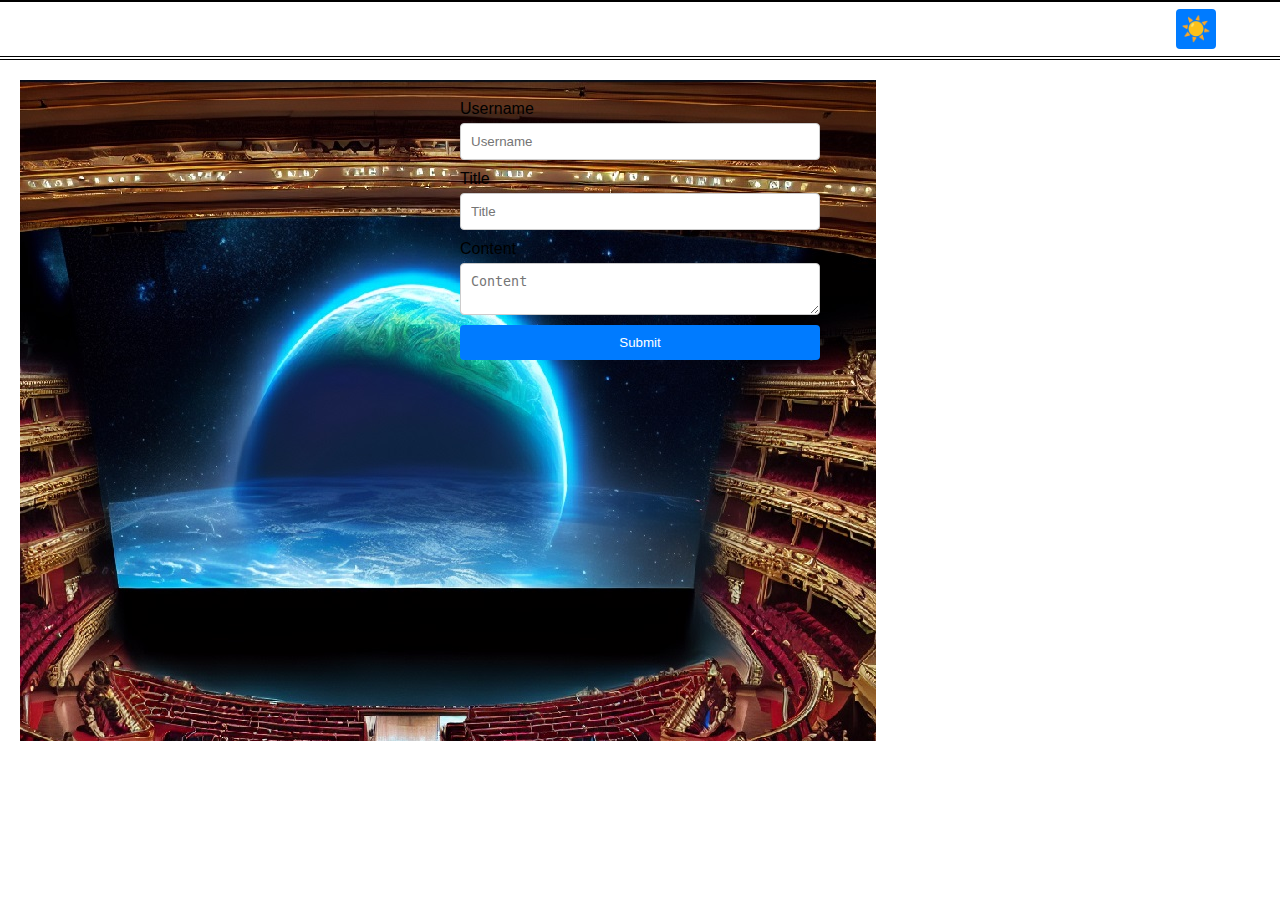
<file: index.html>
<!DOCTYPE html>
<html lang="en">
<head>
    <meta charset="UTF-8">
    <meta name="viewport" content="width=device-width, initial-scale=1.0">
    <title>Landing Page</title>
    <link rel="stylesheet" href="./assets/css/styles.css">
    <link rel="stylesheet" href="./assets/css/form.css">
</head>
<body>
    <header>
        <button class="dark-mode-btn" id="darkModeToggle" title="Toggle Dark Mode"></button>
    </header>
    <main>
        <div class="left-column">
            <img src="./assets/settingdstage.jpg" alt="Setting Stage">
        </div>
        <div class="right-column">
            <form id="blogForm">
                <label for="username">Username</label>
                <input type="text" id="username" name="username" placeholder="Username">
                
                <label for="title">Title</label>
                <input type="text" id="title" name="title" placeholder="Title">
                
                <label for="content">Content</label>
                <textarea id="content" name="content" placeholder="Content"></textarea>
                
                <button type="submit">Submit</button>
                <p id="error" style="display: none;">Please complete the form.</p>
            </form>
        </div>
    </main>
    <script src="./assets/js/logic.js"></script>
    <script src="./assets/js/form.js"></script>
</body>
</html>
</file>
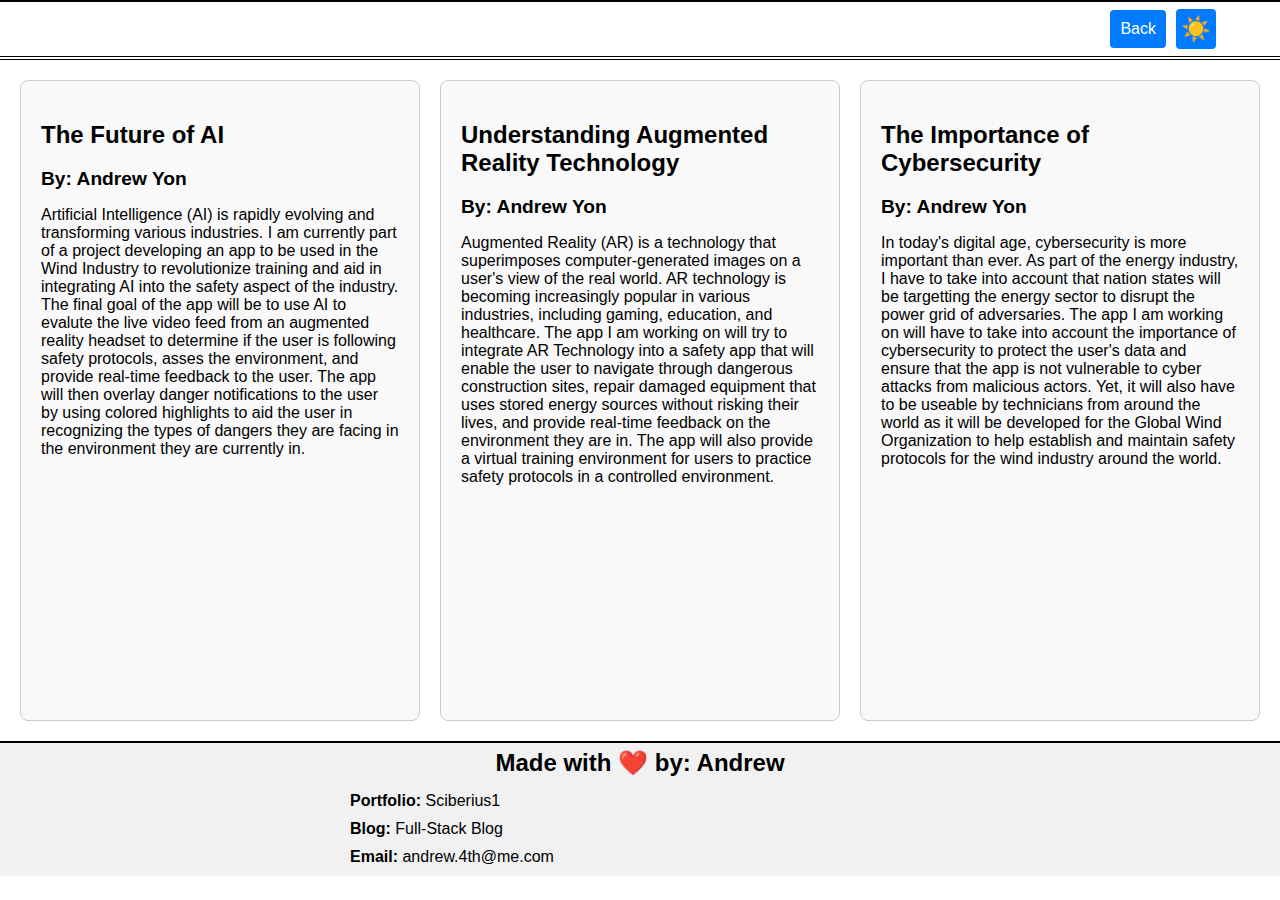
<file: blog.html>
<!DOCTYPE html>
<html lang="en">
<head>
    <meta charset="UTF-8">
    <meta name="viewport" content="width=device-width, initial-scale=1.0">
    <title>Blog Page</title>
    <link rel="stylesheet" href="./assets/css/styles.css">
</head>
<body>
    <header>
        <button class="dark-mode-btn" id="darkModeToggle" title="Toggle Dark Mode"></button>
        <button id="backButton">Back</button>
    </header>
    <main id="blogContent">
        <!-- Blog posts will be inserted here -->
    </main>
    <footer>
        <h2>Made with ❤️ by: Andrew</h2>
        <div class="footer-content">
            <p><strong>Portfolio:</strong> Sciberius1</p>
            <p><strong>Blog:</strong> Full-Stack Blog</p>
            <p><strong>Email:</strong> andrew.4th@me.com</p>
        </div>
    </footer>
    <script src="./assets/js/logic.js"></script>
    <script src="./assets/js/blog.js"></script>
</body>
</html>
</file>
<file: assets/css/styles.css>
body {
    margin: 0;
    font-family: Arial, sans-serif;
    transition: background-color 0.3s, color 0.3s;
}

header {
    position: relative;
    padding: 20px;
    border-bottom: 4px double black;
    border-top: 2px solid black;
    display: flex;
    justify-content: space-between;
    align-items: center;
    min-height: 60px; /* Adjust height as needed */
    width: 100%;
    box-sizing: border-box;
}

header h1 {
    margin: 0;
    padding-left: 10px;
    flex-grow: 1;
}

.dark-mode-btn {
    display: flex;
    justify-content: center;
    align-items: center;
    padding: 10px;
    cursor: pointer;
    border: none;
    width: 40px;
    height: 40px;
    font-size: 24px;
    transition: background 0.3s;
    position: absolute;
    right: 5vw; /* Fixed to 5vw from the right edge of the header */
    background-color: #007BFF; /* Match the color of the back button */
    color: white;
    border-radius: 4px; /* Round off the corners */
}

.dark-mode-btn::before {
    content: '☀️'; /* Sun icon */
}

.dark-mode-btn.dark {
    background-color: #0056b3; /* Match the hover color of the back button */
}

.dark-mode-btn.dark::before {
    content: '🌙'; /* Moon icon */
}

#backButton {
    padding: 10px;
    cursor: pointer;
    border: none;
    background-color: #007BFF;
    color: white;
    border-radius: 4px;
    font-size: 16px;
    transition: background 0.3s;
    position: absolute;
    right: calc(5vw + 50px); /* 10px to the left of the dark mode button */
}

#backButton:hover {
    background-color: #0056b3;
}

main {
    display: grid;
    grid-template-columns: repeat(auto-fill, minmax(300px, 1fr));
    gap: 20px;
    padding: 20px;
    box-sizing: border-box;
    height: calc(100vh - 15vh - 84px); /* Adjust height based on header and footer height */
    overflow-y: auto;
}

.post-card {
    background-color: #f9f9f9;
    border: 1px solid #ccc;
    border-radius: 8px;
    padding: 20px;
    box-sizing: border-box;
    transition: background-color 0.3s, color 0.3s;
}

.post-title {
    font-size: 1.5em;
    margin-bottom: 10px;
}

.post-author {
    font-size: 1.2em;
    margin-bottom: 10px;
}

.post-content {
    font-size: 1em;
}

footer {
    display: flex;
    flex-direction: column;
    align-items: center;
    justify-content: center;
    padding: 20px;
    background-color: #f1f1f1;
    text-align: center;
    border-top: 2px solid black;
    height: 15vh;
    box-sizing: border-box;
}

footer h2 {
    margin: 0;
    margin-bottom: 10px;
    text-align: center;
}

.footer-content {
    display: flex;
    flex-direction: column;
    align-items: flex-start;
    width: 100%;
    max-width: 600px;
    text-align: left;
    padding-left: 20px; /* Add padding to align with the left edge */
}

.footer-content p {
    margin: 5px 0;
}

body.dark-mode {
    background-color: #121212;
    color: aquamarine;
}

body.dark-mode header {
    border-bottom: 4px double aquamarine;
    border-top: 2px solid aquamarine;
}

body.dark-mode header h1 {
    color: aquamarine;
}

body.dark-mode .left-column {
    border-right: 2px solid aquamarine;
}

body.dark-mode .right-column {
    border-left: 2px solid aquamarine;
}

body.dark-mode input, body.dark-mode textarea {
    border: 1px solid aquamarine;
    color: aquamarine;
}

body.dark-mode label {
    color: aquamarine;
}

body.dark-mode #error {
    color: aquamarine;
}

body.dark-mode .post-card {
    background-color: #333;
    border: 1px solid aquamarine;
}

body.dark-mode .post-title,
body.dark-mode .post-author,
body.dark-mode .post-content {
    color: aquamarine;
}

body.dark-mode footer {
    background-color: #333;
    border-top: 2px solid aquamarine;
}

body.dark-mode footer h2,
body.dark-mode .footer-content p {
    color: aquamarine;
}
</file>
<file: assets/css/form.css>
form {
    display: flex;
    flex-direction: column;
    padding: 20px;
    width: 100%;
    max-width: 400px; /* Adjust the max-width to control the form size */
    box-sizing: border-box;
}

label {
    margin-bottom: 5px;
}

input, textarea {
    margin-bottom: 10px;
    padding: 10px;
    border: 1px solid #ccc;
    border-radius: 4px;
    background-color: #fff;
    color: #000;
}

button {
    padding: 10px;
    background-color: #007BFF;
    color: white;
    border: none;
    border-radius: 4px;
    cursor: pointer;
}

button:hover {
    background-color: #0056b3;
}

#error {
    color: red;
    margin-top: 10px;
}

/* Dark mode styles */
body.dark-mode input, body.dark-mode textarea {
    background-color: #333;
    color: #fff;
    border: 1px solid aquamarine;
}

body.dark-mode label {
    color: aquamarine;
}

body.dark-mode button {
    background-color: #0056b3;
}

body.dark-mode button:hover {
    background-color: #003f7f;
}

body.dark-mode #error {
    color: aquamarine;
}
</file>
